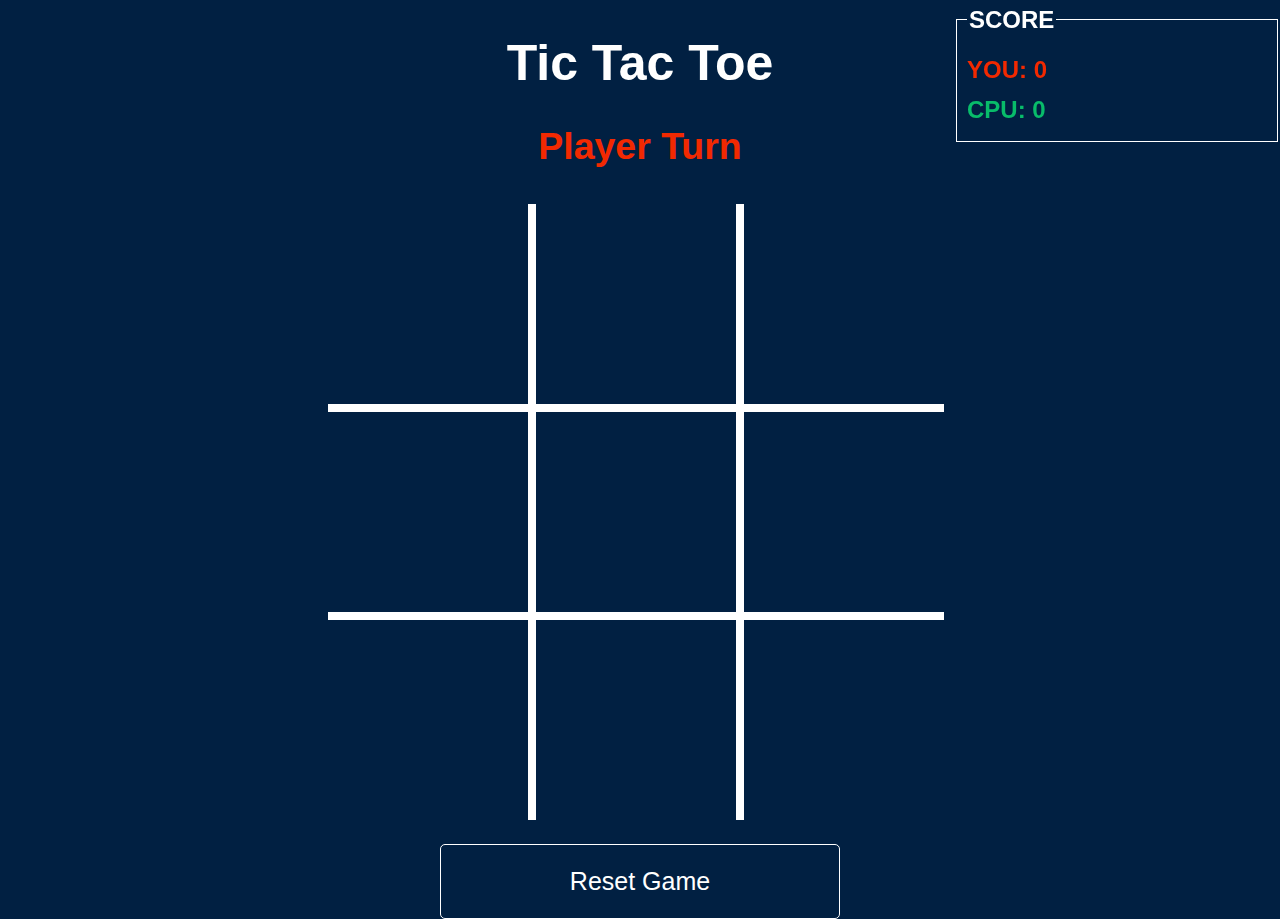
<file: tictactoe-main/tictactoegame/index.html>
<!DOCTYPE html>
<html lang="en">

<head>
    <meta charset="UTF-8">
    <meta http-equiv="X-UA-Compatible" content="IE=edge">
    <meta name="viewport" content="width=device-width, initial-scale=1.0">
    <title>Tic Tac Toe</title>
    <link rel="stylesheet" href="style.css">
</head>
<canvas id="line" width="5000" height="5000"></canvas>
<body>
    <div class="title">
        <h1>Tic Tac Toe</h1>
        <h2 id="winner" style="color:#F22901">Player Turn</h2>
    </div>

    <div class="options">
        <div class="buttons">
            <button type="reset" class="reset-btn">Reset Game</button>
        </div>
    </div>

    <fieldset class="score">
        <legend>
            <h2>SCORE</h2>
        </legend>
        <h2 id="player" style="color:#F22901; ">YOU: 0</h2>
        <br>
        <h2 id="computer" style="color:#08BC6A;">CPU: 0</h2>
    </fieldset>

    </div>

    <div class="gamebox">
        <div class="grid">
            <div class="grid-item" id="item1"></div>
            <div class="grid-item" id="item2"></div>
            <div class="grid-item" id="item3"></div>
            <div class="grid-item" id="item4"></div>
            <div class="grid-item" id="item5"></div>
            <div class="grid-item" id="item6"></div>
            <div class="grid-item" id="item7"></div>
            <div class="grid-item" id="item8"></div>
            <div class="grid-item" id="item9"></div>
        </div>
    </div>

    


    <script src="script.js"></script>
</body>

</html>
</file>
<file: tictactoe-main/tictactoegame/style.css>
* {
    color: #fff;
    -webkit-user-select: none;
    /* Safari */
    -moz-user-select: none;
    /* Firefox */
    -ms-user-select: none;
    /* Internet Explorer */
    user-select: none;
    /* Standard syntax */
    font-family: 'Gill Sans', 'Gill Sans MT', Calibri, 'Trebuchet MS', sans-serif;
}

body {
    background-color: #012042;
}

.buttons {
    position: relative;
    bottom: 40px;
}

.reset-btn {
    position: relative;
    margin: 0 10px;
    padding: 20px 30px;
    border: 1px solid #fff;
    border-radius: 5px;
    font-size: 25px;
    top: 630px;
    background-color: #012042;
    font-size: 25px;
    width: 400px;
    height: 75px;
}

.reset-btn:hover {
    background-color: #022f5f;
}

.title {
    text-align: center;
    font-size: 25px;
    margin-top: 20px;

    /* Add margin to create space between title and options */
}

.buttons {
    /* Remove the 'position: fixed' property */
    margin-bottom: 20px;
    /* Add margin instead of using 'position: fixed' */
}

.options {
    display: flex;
    justify-content: center;
    align-items: flex-end;
    height: 150px;
    /* Decrease the height to make room for the game box */
}

.gamebox {
    display: flex;
    justify-content: center;
    align-items: center;
    flex-grow: 1;
    /* Allow the game box to grow and fill available space */
    margin-top: -75px;
    /* Adjust the margin-top value to move the game box further up */
}

.grid {
    background-color: #012042;
    display: grid;
    grid-template-columns: repeat(3, 1fr);
    grid-gap: 0px;
    text-align: center;

    /* Adjust the margin-top value to move the grid items further up */
    margin-top: -70px;
}

.grid-item {
    font-size: 200px;

    padding: 10px;
    /* border: 8px solid #fff; */
    width: 180px;
    height: 180px;
    display: flex;
    justify-content: center;
    align-items: center;
    text-align: center;

}

.score {
    padding: 10px;
    width: 300px;
    height: 120px;
    position: fixed;
    top: 0;
    right: 0;

    line-height: 0;
    /* Adjust this value to control the line spacing */
    border: 1px solid #fff;
}

#item1 {
    border-bottom: solid 8px #fff;
    border-right: solid 8px #fff;
}

#item2 {
    border-bottom: solid 8px #fff;
    border-right: solid 8px #fff;
}

#item3 {
    border-bottom: solid 8px #fff;

}

#item4 {
    border-bottom: solid 8px #fff;
    border-right: solid 8px #fff;
}

#item5 {
    border-bottom: solid 8px #fff;
    border-right: solid 8px #fff;
}

#item6 {
    border-bottom: solid 8px #fff;

}

#item7 {
    border-right: solid 8px #fff;
}

#item8 {
    border-right: solid 8px #fff;
}

@media screen and (max-width: 896px) {
    .score {
        width: 100px;

    }
}

@media screen and (max-width: 656px) {

    .score {
        position: absolute;
        top: 585px;
        height: 100px
    }

    .grid-item {
        font-size: 120px;
        width: 100px;
        height: 100px;

    }

    .reset-btn {

        top: 500px;

    }

}

@media screen and (max-width: 375px) {
    .reset-btn {
        width: 300px;
        height: 75px;
        top: 350px;
    }

    .score {
        display: none;
    }

    .grid-item {
        font-size: 90px;
        width: 80px;
        height: 80px;
    }
}

#line{
    position:fixed;
    top: 0;
    left: 0;
    z-index: 1; 
    pointer-events: none;
}
</file>
